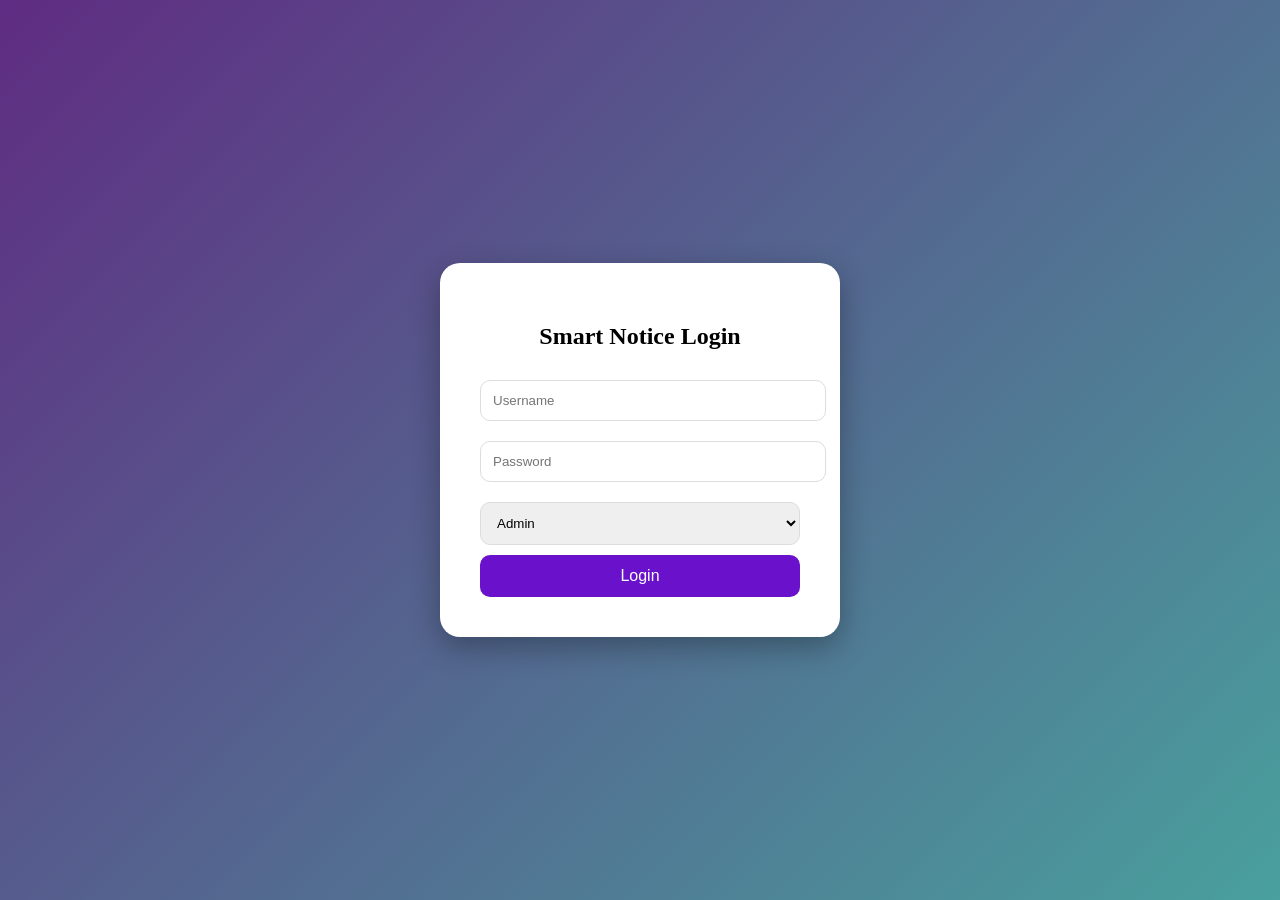
<file: index.html>
<!DOCTYPE html>
<html>
<head>
<title>Smart Notice Board</title>
<link rel="stylesheet" href="style.css">
</head>

<body>

<div class="card">
<h2>Smart Notice Login</h2>

<input placeholder="Username">
<input type="password" placeholder="Password">

<select id="role">
<option value="admin">Admin</option>
<option value="student">Student</option>
</select>

<button onclick="login()">Login</button>
</div>

<script src="login.js"></script>

</body>
</html>
</file>
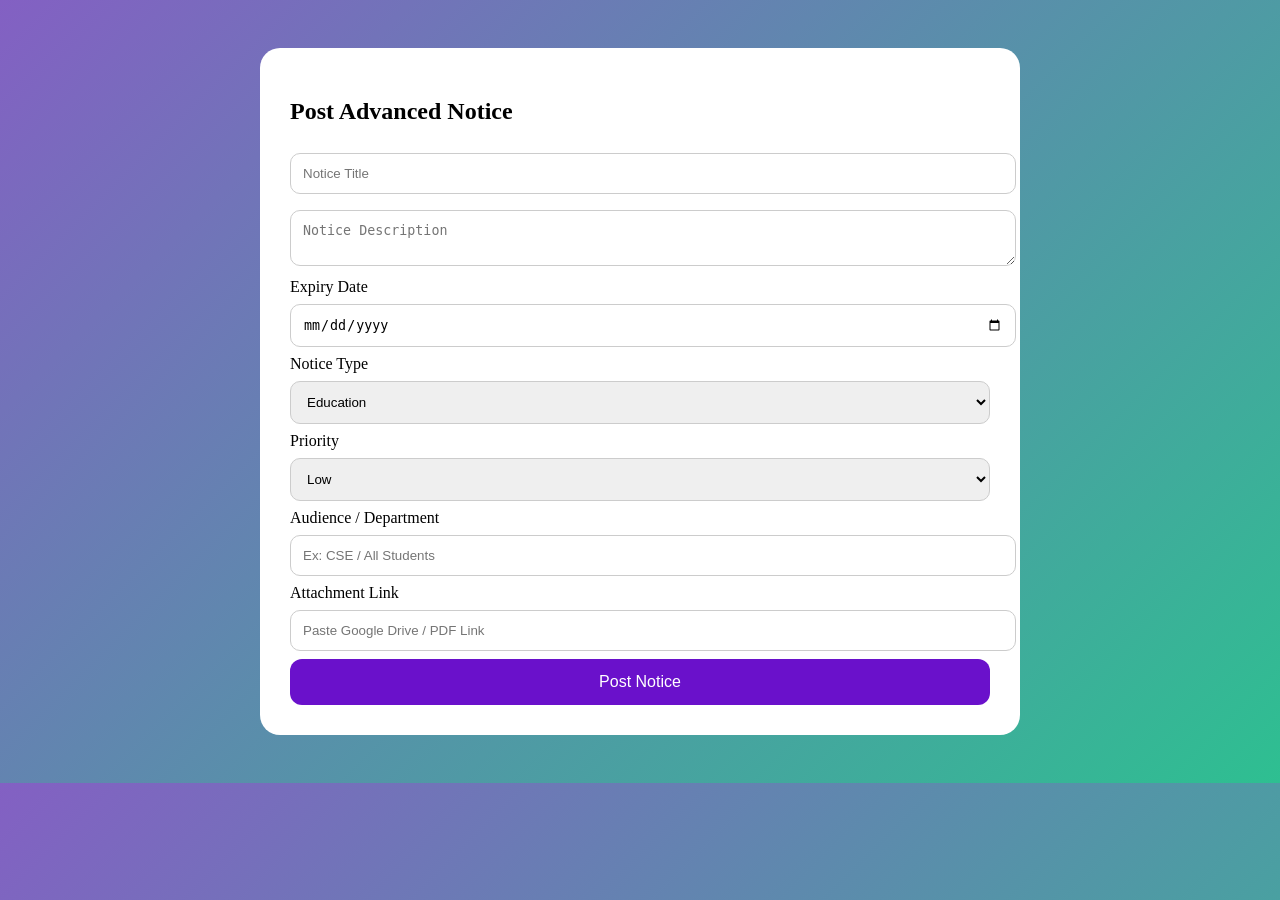
<file: admin.html>
<!DOCTYPE html>
<html>
<head>
<title>Admin Dashboard</title>
<link rel="stylesheet" href="admin.css">
</head>

<body>

<div class="container">

<h2>Post Advanced Notice</h2>

<input id="title" placeholder="Notice Title">

<textarea id="desc" placeholder="Notice Description"></textarea>

<label>Expiry Date</label>
<input type="date" id="expiry">

<label>Notice Type</label>
<select id="type">
<option>Education</option>
<option>Meeting</option>
<option>Event</option>
<option>Sports</option>
<option>Urgent</option>
</select>

<label>Priority</label>
<select id="priority">
<option>Low</option>
<option>Medium</option>
<option>High</option>
</select>

<label>Audience / Department</label>
<input id="dept" placeholder="Ex: CSE / All Students">

<label>Attachment Link</label>
<input id="link" placeholder="Paste Google Drive / PDF Link">

<button onclick="addNotice()">Post Notice</button>

</div>

<script src="admin.js"></script>

</body>
</html>
</file>
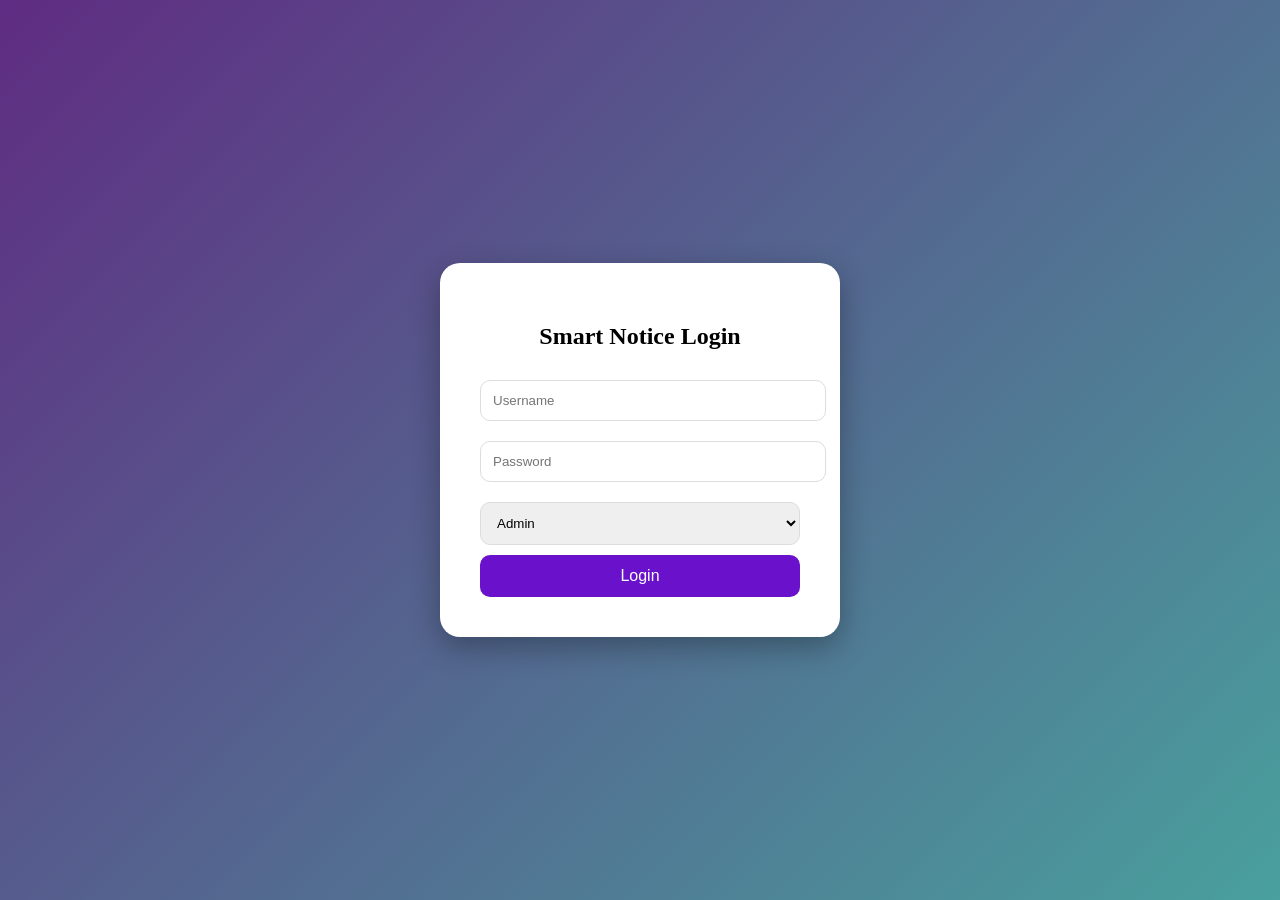
<file: login.html>
<!DOCTYPE html>
<html>
<head>
<title>Smart Notice Board</title>
<link rel="stylesheet" href="style.css">
</head>

<body>

<div class="card">
<h2>Smart Notice Login</h2>

<input placeholder="Username">
<input type="password" placeholder="Password">

<select id="role">
<option value="admin">Admin</option>
<option value="student">Student</option>
</select>

<button onclick="login()">Login</button>
</div>

<script src="login.js"></script>

</body>
</html>
</file>
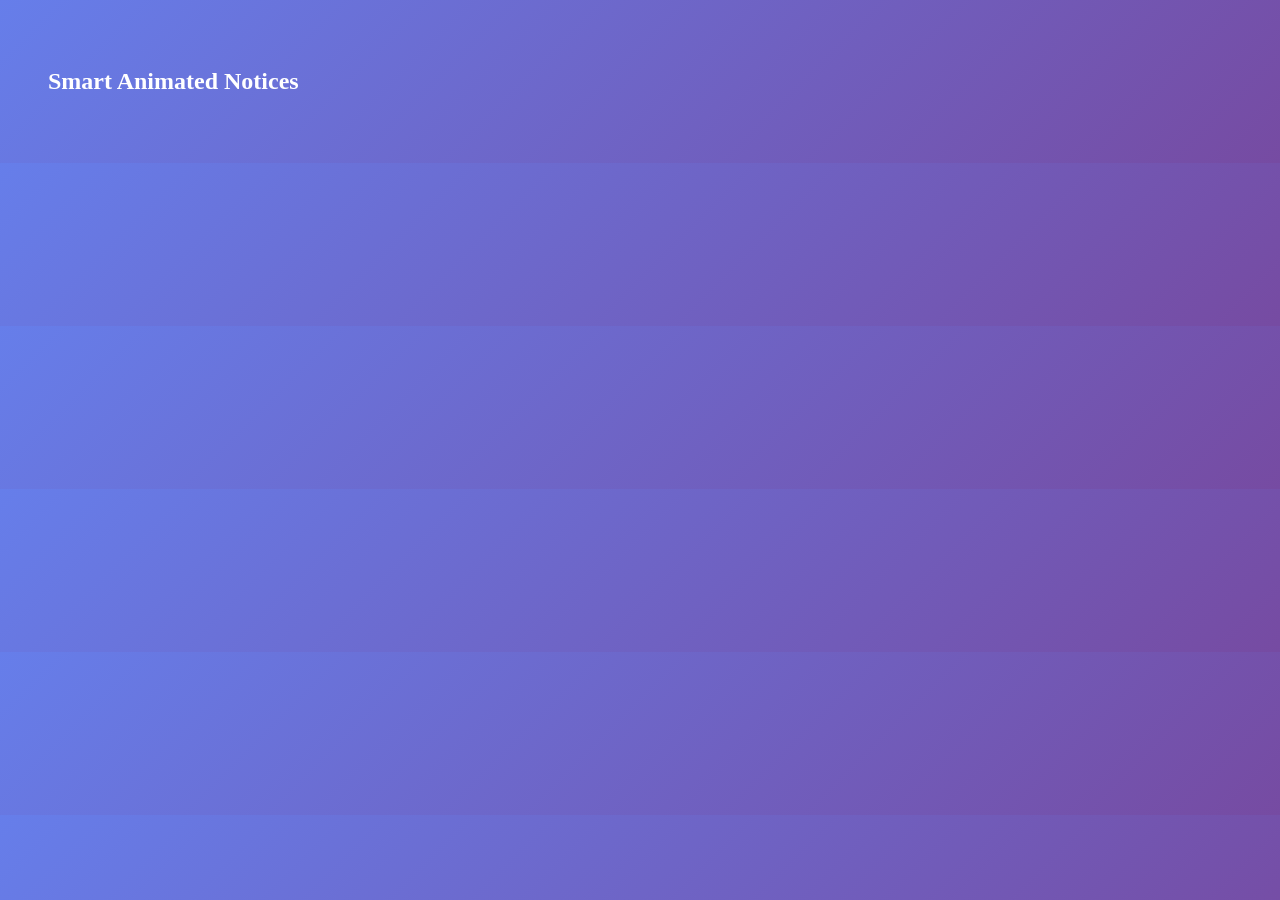
<file: student.html>
<!DOCTYPE html>
<html>
<head>
<title>Smart Notice Board</title>
<link rel="stylesheet" href="student.css">
</head>

<body>

<h2>Smart Animated Notices</h2>

<div id="board"></div>

<script src="student.js"></script>

</body>
</html>
</file>
<file: style.css>
body{
 font-family:Segoe UI;
 margin:0;
 height:100vh;
 background: linear-gradient(135deg,#5f2c82,#49a09d);
 display:flex;
 justify-content:center;
 align-items:center;
}

.card{
 background:white;
 padding:40px;
 border-radius:20px;
 width:320px;
 text-align:center;
 box-shadow:0 10px 30px rgba(0,0,0,0.3);
}

input,select{
 width:100%;
 padding:12px;
 margin:10px 0;
 border-radius:10px;
 border:1px solid #ddd;
}

button{
 width:100%;
 padding:12px;
 border:none;
 border-radius:10px;
 background:#6a11cb;
 color:white;
 font-size:16px;
 cursor:pointer;
}

button:hover{
 background:#4a00e0;
}
</file>
<file: admin.css>
body{
 font-family:Segoe UI;
 background:linear-gradient(135deg,#8360c3,#2ebf91);
 padding:40px;
}

.container{
 max-width:700px;
 margin:auto;
 background:white;
 padding:30px;
 border-radius:20px;
}

input,textarea,select{
 width:100%;
 padding:12px;
 margin:8px 0;
 border-radius:10px;
 border:1px solid #ccc;
}

button{
 width:100%;
 padding:14px;
 border:none;
 border-radius:12px;
 background:#6a11cb;
 color:white;
 font-size:16px;
 cursor:pointer;
}
</file>
<file: student.css>
body{
 font-family:Segoe UI;
 background:linear-gradient(135deg,#667eea,#764ba2);
 padding:40px;
 color:white;
}

.notice{
 background:white;
 color:black;
 padding:20px;
 margin:15px 0;
 border-radius:15px;
 box-shadow:0 6px 20px rgba(0,0,0,0.3);
 display:flex;
 gap:20px;
 align-items:center;
}

.icon{
 font-size:40px;
}

.sports{ animation:bounce 1s infinite alternate; }
.edu{ animation:float 2s infinite alternate; }
.event{ animation:pulse 1.5s infinite; }
.urgent{ animation:blink 1s infinite; }

@keyframes bounce{
 from{ transform:translateY(0); }
 to{ transform:translateY(-10px); }
}

@keyframes float{
 from{ transform:translateY(0); }
 to{ transform:translateY(-6px); }
}

@keyframes pulse{
 0%{ transform:scale(1); }
 50%{ transform:scale(1.2); }
 100%{ transform:scale(1); }
}

@keyframes blink{
 50%{ opacity:0.2; }
}
</file>
